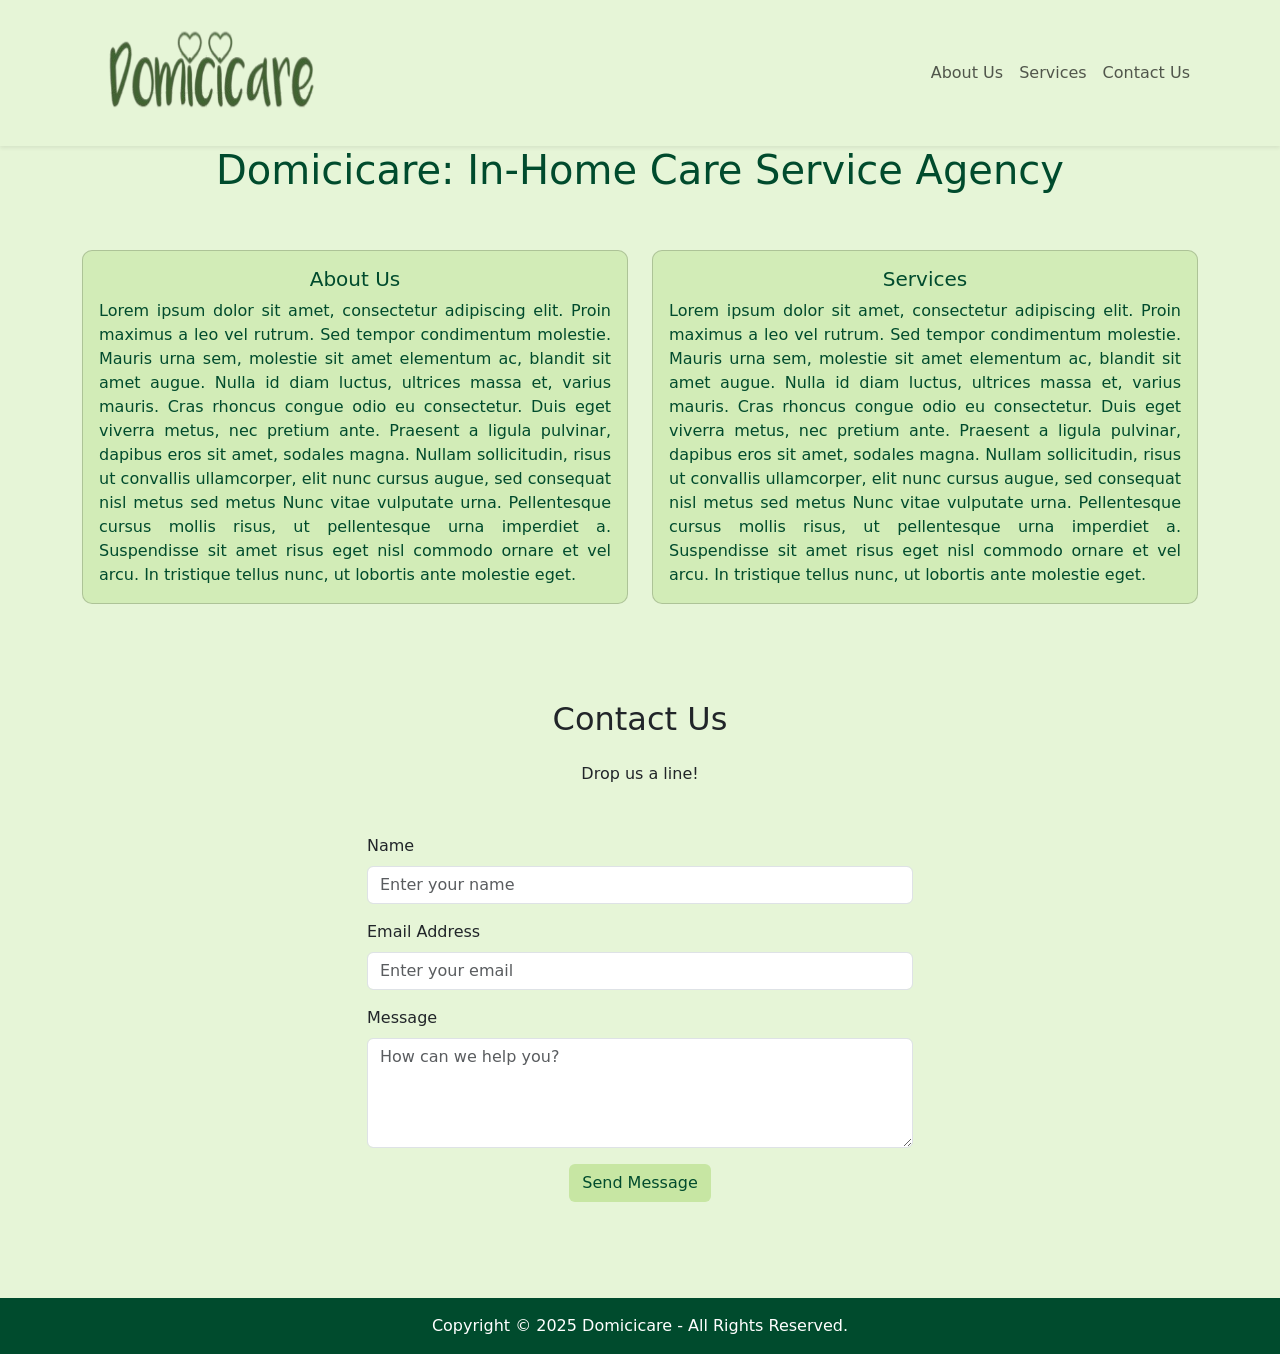
<file: index.html>
<!DOCTYPE html>
<html>
	<head>
		<meta charset="utf-8">
		<meta name="viewport" content="width=device-width, initial-scale=1">
		<title>Domicicare: In-Home Care Service Agency</title>

		<link href="https://cdn.jsdelivr.net/npm/bootstrap@5.3.3/dist/css/bootstrap.min.css" rel="stylesheet">
		<link href="https://cdn.jsdelivr.net/npm/bootstrap-icons@1.11.3/font/bootstrap-icons.css" rel="stylesheet">

		<link rel="stylesheet" type="text/css" href="./css/navigation.css">
		<link rel="stylesheet" type="text/css" href="./css/company_header.css">
		<link rel="stylesheet" type="text/css" href="./css/company_details.css">
	</head>
	<body>
		<script src="https://cdn.jsdelivr.net/npm/bootstrap@5.3.3/dist/js/bootstrap.bundle.min.js"></script>
		<script src="./js/navigation.js"></script>
		<h1 id="company_header" class="text-center">Domicicare: In-Home Care Service Agency</h1>
		<script src="./js/about_us_section.js"></script>
		<script src="./js/services_section.js"></script>
		<script src="./js/contact_us_section.js"></script>

		<footer class="text-center py-3 mt-5">
  			<p class="mb-0"> 
  				Copyright &copy; 2025 Domicicare - All Rights Reserved.
  			</p>
		</footer>

	</body>
</html>
</file>
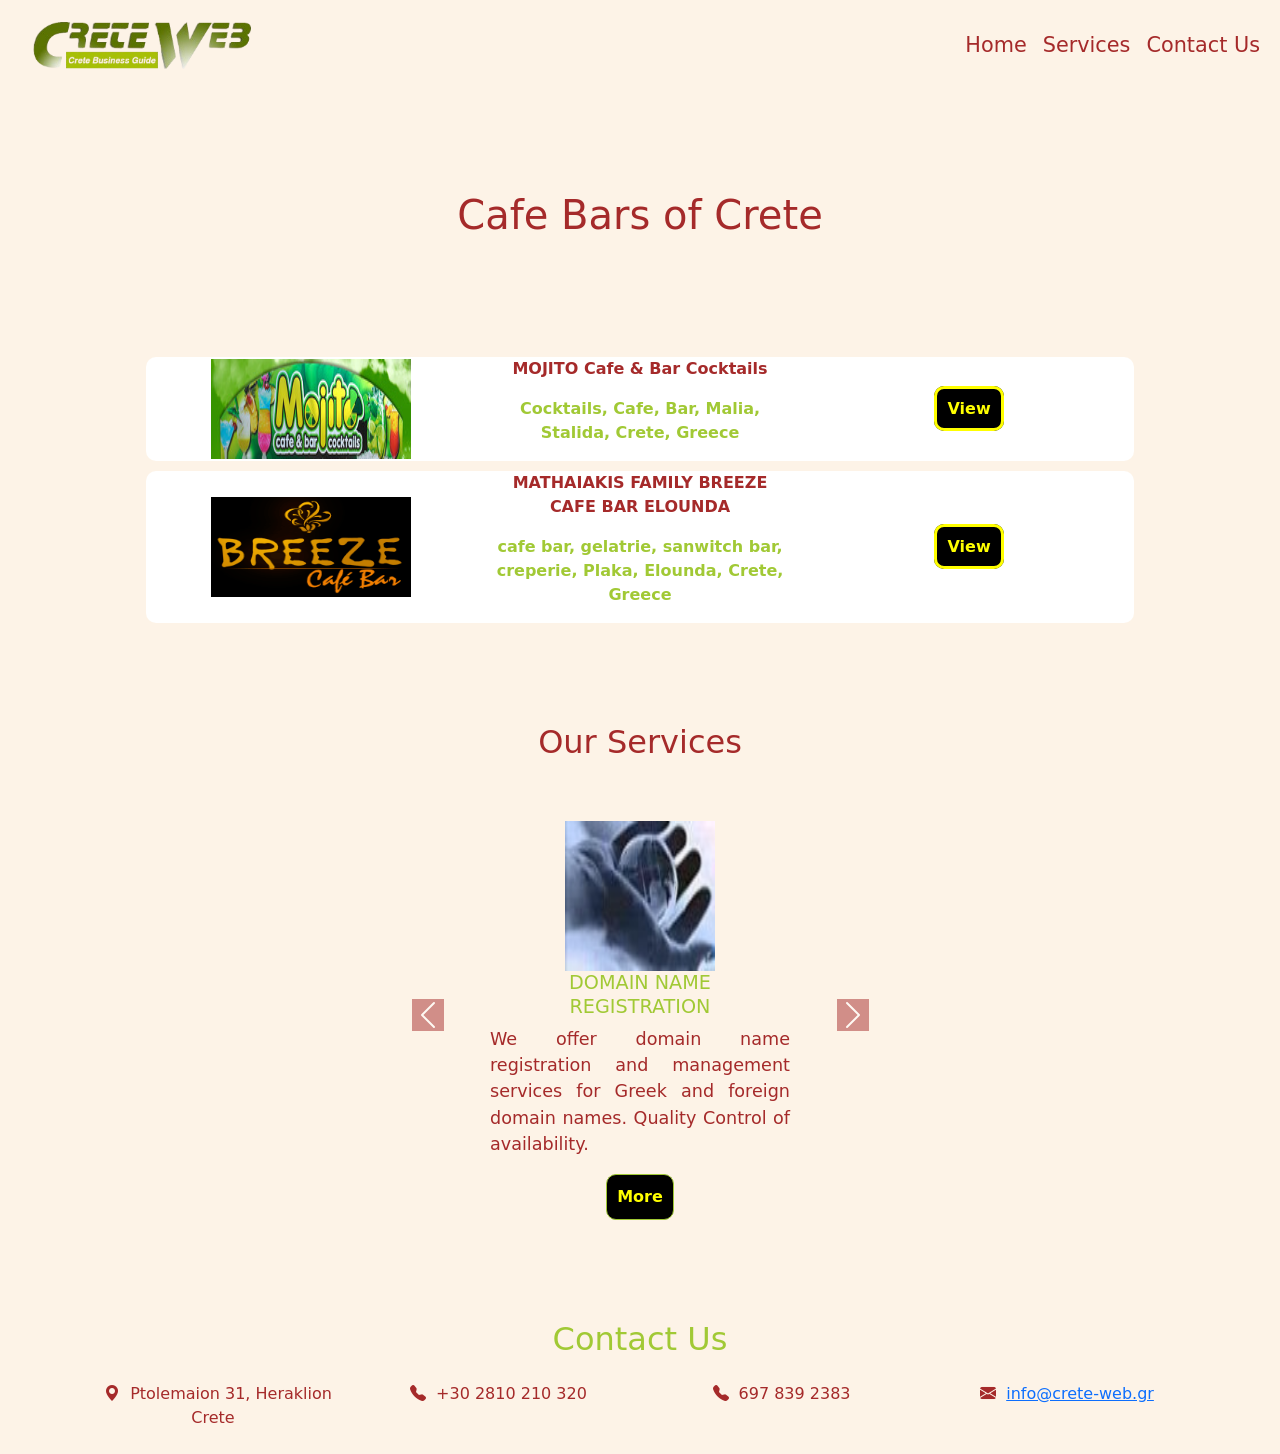
<file: category.html>
<!DOCTYPE html>
<html>
<head>
	<meta charset="utf-8">
	<meta name="viewport" content="width=device-width, initial-scale=1">
	<title>CRETE WEB PORTAL</title>

	<link rel="stylesheet" href="https://cdn.jsdelivr.net/npm/bootstrap@5.3.0/dist/css/bootstrap.min.css">
	<link href="https://cdn.jsdelivr.net/npm/bootstrap-icons/font/bootstrap-icons.css" rel="stylesheet">
	<link rel="stylesheet" type="text/css" href="style.css">
	<link rel="stylesheet" type="text/css" href="category_style.css">
</head>
<body>

	<script src="https://cdn.jsdelivr.net/npm/bootstrap@5.3.0-alpha1/dist/js/bootstrap.bundle.min.js"></script>

	<header>
		<nav class="navbar navbar-expand-lg">
			  <div class="container-fluid">
				    <a class="navbar-brand" href="index.html">
				    	<img class="img-fluid" src="images/logo.png" alt="Crete-Web Logo" width="250" height="250">
				    </a>

				    <button class="navbar-toggler" type="button" 
						    data-bs-toggle="collapse" 
						    data-bs-target="#navbarNav" 
						    aria-controls="navbarNav" 
						    aria-expanded="false" 
						    aria-label="Toggle navigation"
					>
				    <span class="navbar-toggler-icon"></span>
				    </button>
				    <div class="collapse navbar-collapse" id="navbarNav">
				      <ul class="navbar-nav ms-auto">
				        <li class="nav-item">
				          <a class="nav-link" href="index.html">Home</a>
				        </li>
				        <li class="nav-item">
				          <a class="nav-link" href="#services">Services</a>
				        </li>
				        <li class="nav-item">
				          <a class="nav-link" href="#contacts">Contact Us</a>
				        </li>
				      </ul>
				    </div>
			  </div>
		</nav>
	</header>

	<main>
		<section>
			<h1 class="text-center">Cafe Bars of Crete</h1>
		</section>
		<section class="cafes">
			<div class="row cafe text-center">
				<div class="col-12 col-lg-4">
					<img src="images/mojito_cafe.jpg" width="200" height="100">
				</div>
				<div class="col-12 col-lg-4">
					<p class="cafe_name">MOJITO Cafe & Bar Cocktails</p>
					<p>Cocktails, Cafe, Bar, Malia, Stalida, Crete, Greece</p>
				</div>
				<div class="col-12 col-lg-4">
					<a href="#">View</a>
				</div>
			</div>
			<div class="row cafe text-center">
				<div class="col-12 col-lg-4">
					<img src="images/breeze.gif" width="200" height="100">
				</div>
				<div class="col-12 col-lg-4">
					<p class="cafe_name">MATHAIAKIS FAMILY BREEZE CAFE BAR ELOUNDA</p>
					<p>cafe bar, gelatrie, sanwitch bar, creperie, Plaka, Elounda, Crete, Greece</p>
				</div>
				<div class="col-12 col-lg-4">
					<a href="#">View</a>
				</div>
			</div>
		</section>
		<section id="services" class="text-center">
			<h2 class="text-center">Our Services</h2>

			<div id="carousel_company_services" class="carousel slide" data-bs-ride="carousel" data-bs-interval="5000">
                <div class="carousel-inner">
                    <div class="carousel-item active text-center">
                       <div class="company_service">
                       		<div align="center">
                       			<img src="images/domain_name_registration.jpg">
                       		</div>
                       		<h3>DOMAIN NAME <br> REGISTRATION</h3>
                       		<p>
                       			We offer domain name registration and management services for Greek and foreign domain names. 
                       			Quality Control of availability.
                       		</p>
                       		<a href="#">More</a>
                       </div>
                    </div>
                    <div class="carousel-item">
                       	<div class="company_service">
                       		<div align="center">
                       			<img src="images/web_hosting.jpg">
                       		</div>
                       		<h3>WEB HOSTING</h3>
                       		<p>
                       			We provide packages of complete web hosting in our own servers at very competitive prices. 
                       			Our goals are stability and complete reliability.
                       		</p>
                       		<a href="#">More</a>
                        </div>
                    </div>
                    <div class="carousel-item">
                       <div class="company_service">
                       		<div align="center">
                       			<img src="images/web_design.jpg">
                       		</div>
                       		<h3>WEB DESIGN <br>DEVELOPMENT</h3>
                       		<p>
                       			We undertake the complete design of your network place. 
                       			Our aim is the functionalism and the unique style  for each customer.
                       		</p>
                       		<a href="#">More</a>
                       </div>
                    </div>
                    <div class="carousel-item">
                         <div class="company_service">
                       		<div align="center">
                       			<img src="images/promotion.jpg">
                       		</div>
                       		<h3>WEB SITE <br>PROMOTION</h3>
                       		<p>
                       			The idea of promotion is to increase the network customers' visits 
                       			emanated by the search engines results.
                       		</p>
                       		<a href="#">More</a>
                         </div>
                    </div>
	            </div>

                <button class="carousel-control-prev" type="button" data-bs-target="#carousel_company_services" data-bs-slide="prev">
                    <span class="carousel-control-prev-icon" aria-hidden="true"></span>
                    <span class="visually-hidden">Previous</span>
                </button>
                <button class="carousel-control-next" type="button" data-bs-target="#carousel_company_services" data-bs-slide="next">
                    <span class="carousel-control-next-icon" aria-hidden="true"></span>
                    <span class="visually-hidden">Next</span>
                </button>
	        </div>
		</section>
	</main>

	<footer id="contacts">
		<h2 class="text-center">Contact Us</h2>
		<div class="container my-4 text-center">
				<div class="row g-3 justify-content-center">
					<div class="col-sm-12 col-md-6 col-lg-3">
						<i class="bi bi-geo-alt-fill"></i><span>Ptolemaion 31, Heraklion Crete</span>
					</div>
					<div class="col-sm-12 col-md-6 col-lg-3">
						<i class="bi bi-telephone-fill"></i><span>+30 2810 210 320</span>
					</div>
					<div class="col-sm-12 col-md-6 col-lg-3">
						<i class="bi bi-telephone-fill"></i><span>697 839 2383</span>
					</div>
					<div class="col-sm-12 col-md-6 col-lg-3">
						<i class="bi bi-envelope-fill"></i>
						<a href="mailto:info@crete-web.gr">info@crete-web.gr</a>
					</div>
				</div>
			</div>
	</footer>

</body>
</html>
</file>
<file: css/navigation.css>
body
{
	background-color: #E6F5D7;
}

#logo
{
	height: 120px;
	width: 250px;
}

ul.navbar-nav
{
	display: flex;
	align-items: flex-end;
}

.nav-link:hover
{
	color: white;
	border: solid black 1px;
	border-radius: 10px;
	background-color: #004B2D;
}
</file>
<file: css/company_header.css>
#company_header
{
	color: #004B2D;
}
</file>
<file: css/company_details.css>
.card
{
	color: #004B2D;
	background-color: #D2ECB7; 
	border-radius: 10px;
}

.card-text
{
	text-align: justify;
}

#send_message_btn
{
	background-color: #C7E6A3;
	color: #004B2D;
}

#send_message_btn:hover
{
	color: white;
}

footer
{
	background-color: #004B2D; 
	color: white;
}
</file>
<file: style.css>
body
{
	background-color: #FDF3E7;
}

main
{
	display: flex;
	flex-direction: column;
	align-items: center;
	justify-content: center;
}

.nav-link
{
	color: brown;
	font-size: 1.3rem;
}

.nav-link:hover
{
	color: #A1C935;
}

.navbar-toggler
{
	background-color: #A1C935;
}

section
{
	margin-top: 100px;
}

h1,h2, h3
{
	color: brown;
}

h3
{
	text-align: center;
}

#company_introduction
{
	display: flex;
	flex-direction: column;
	justify-content: center;
	align-items: center;
}

#company_introduction p, #company_overview p
{
	color: brown;
	width: 50%;
	min-width: 300px;
	font-size: 1.3rem;
	text-align: justify;
}

strong
{
	color: brown;
}

@keyframes borderColorAnimation {
	0% {
		border-left-color: #BBDEF0;
		border-top-color: #FBD87F;
		border-right-color: #00A6A6;
		border-bottom-color: #6369D1; 
	}
	7%  {
		border-left-color: #6369D1;
		border-top-color: #BBDEF0;
		border-right-color: #FBD87F;
		border-bottom-color: #00A6A6; 
	}
	14% {
		border-left-color: #00A6A6;
		border-top-color: #6369D1;
		border-right-color: #BBDEF0;
		border-bottom-color: #FBD87F; 
	}
	21% {
		border-left-color: #FBD87F;
		border-top-color: #00A6A6;
		border-right-color: #6369D1;
		border-bottom-color: #BBDEF0; 
	}
	28% {
		border-left-color: #BBDEF0;
		border-top-color: #FBD87F;
		border-right-color: #00A6A6;
		border-bottom-color: #6369D1; 
	}
	35%  {
		border-left-color: #6369D1;
		border-top-color: #BBDEF0;
		border-right-color: #FBD87F;
		border-bottom-color: #00A6A6; 
	}
	42% {
		border-left-color: #00A6A6;
		border-top-color: #6369D1;
		border-right-color: #BBDEF0;
		border-bottom-color: #FBD87F; 
	}
	49% {
		border-left-color: #FBD87F;
		border-top-color: #00A6A6;
		border-right-color: #6369D1;
		border-bottom-color: #BBDEF0; 
	}
	55%, 60%, 65%, 70%, 75%, 80%, 85%, 90%, 95%, 100%
	{ 
		border-color: #A1C935;
	}
 }


.category
{
	width: 250px;
	height: 250px;

	display: flex;
	justify-content: center;

	margin-left: 10px;
	border: solid brown 3px;
	border-radius: 10px;

	background-repeat: no-repeat;
	background-size: cover;
	background-position: center center;
}

.category:hover
{
	opacity: 0.7;
}

.category a
{
	background-color: black;
	color: yellow;
	text-align: center;
	padding: 10px;
	text-decoration: none;
	font-weight: bold;
	align-self: flex-end;
	border-radius: 10px;
}

#new_category
{
	flex-direction: column;
	justify-content: space-between;
	padding-bottom: 10px;

	background-image: url('images/drones.jpg');
	border: solid transparent 5px;
	animation: borderColorAnimation 3s linear infinite;
}

#used_automobile
{

	background-image: url('images/used_automobile.jpg');
}

#business
{

	background-image: url('images/business.jpg');
}

#cafe_bars
{
	background-image: url('images/cafe_bars.jpg');
}

#clubs
{
	background-image: url('images/clubs.jpg');
}

#cruises
{
	background-image: url('images/cruises.jpg');
}

#diving
{
	background-image: url('images/diving.jpg');
}

#hotels
{
	background-image: url('images/hotels.jpg');
}

#jewellery
{
	background-image: url('images/jewellery.jpg');
}

#schools
{
	background-image: url('images/schools.jpg');
}

#lawyers
{
	background-image: url('images/lawyers.jpg');
}

#night_life
{
	background-image: url('images/night_life.jpg');
}

#real_estate
{
	background-image: url('images/real_estate.jpg');
}

#rent_car_bike
{
	background-image: url('images/rent_car_bike.jpg');
}

#restaurants
{
	background-image: url('images/restaurants.jpg');
}

#shops
{
	background-image: url('images/shops.jpg');
}

#taverns
{
	background-image: url('images/taverns.jpg');
}

#carousel_company_services
{
	margin-top: 50px;
	width: 500px;
}

#carousel_company_services span
{
	background-color: brown;
}

.company_service
{
	display: flex;
	flex-direction: column;
	align-items: : center;
	justify-content: space-evenly;
	padding-top: 10px;
}

.company_service p
{
	text-align: justify;
	color: brown;
	width: 300px;
	align-self: center;
	font-size: 1.1rem;
}

.company_service h3
{
	color: #A1C935;
	font-size: 1.2rem;
}

.company_service img
{
	height: 150px;
	width: 150px;
}

.company_service a
{
	align-self: center;
	color: yellow;
	text-align: center;
	padding: 10px;
	text-decoration: none;
	background-color: black;
	font-weight: bold;
	border: solid #A1C935 1px;
	border-radius: 10px;
}

.company_service a:hover
{
	opacity: 0.7;
}

i, span
{
	padding: 5px;
	color: brown;
}

footer
{
	margin-top: 100px;
}
footer h2, footer p
{
	color: #A1C935;
}

footer p
{
	font-size: 1.3rem;
}
</file>
<file: category_style.css>
.cafe
{
	display: flex;
	justify-content: space-between;
	align-items: center;
	margin-top: 10px;

	background-color: white;
	border-radius: 10px;
}

.cafe_name
{
	color: brown;
}

p
{
	color: #A1C935;
}

.cafe p
{
	font-weight: bold;
}
.cafe a
{
	background-color: black;
	color: yellow;
	text-align: center;
	padding: 10px;
	text-decoration: none;
	font-weight: bold;
	align-self: flex-end;
	border-radius: 10px;
	border: solid yellow; 1px;
}
</file>
